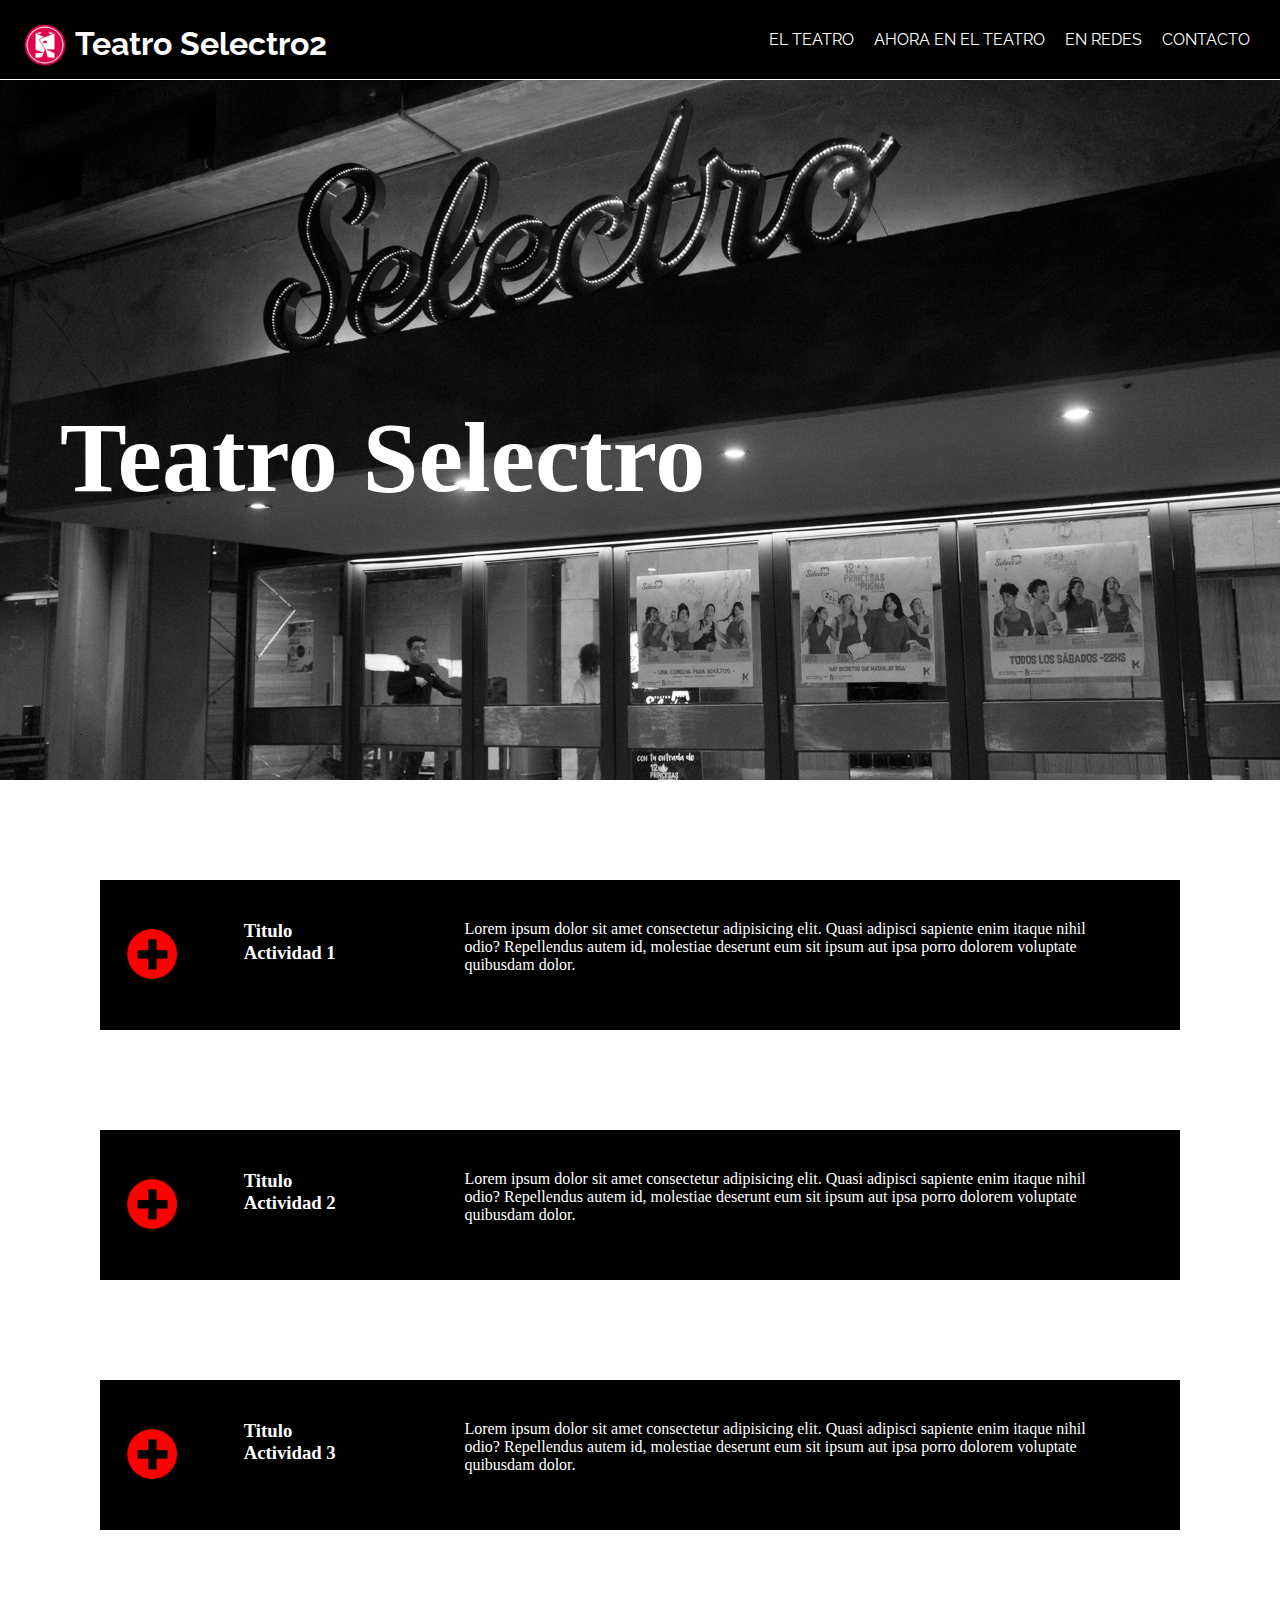
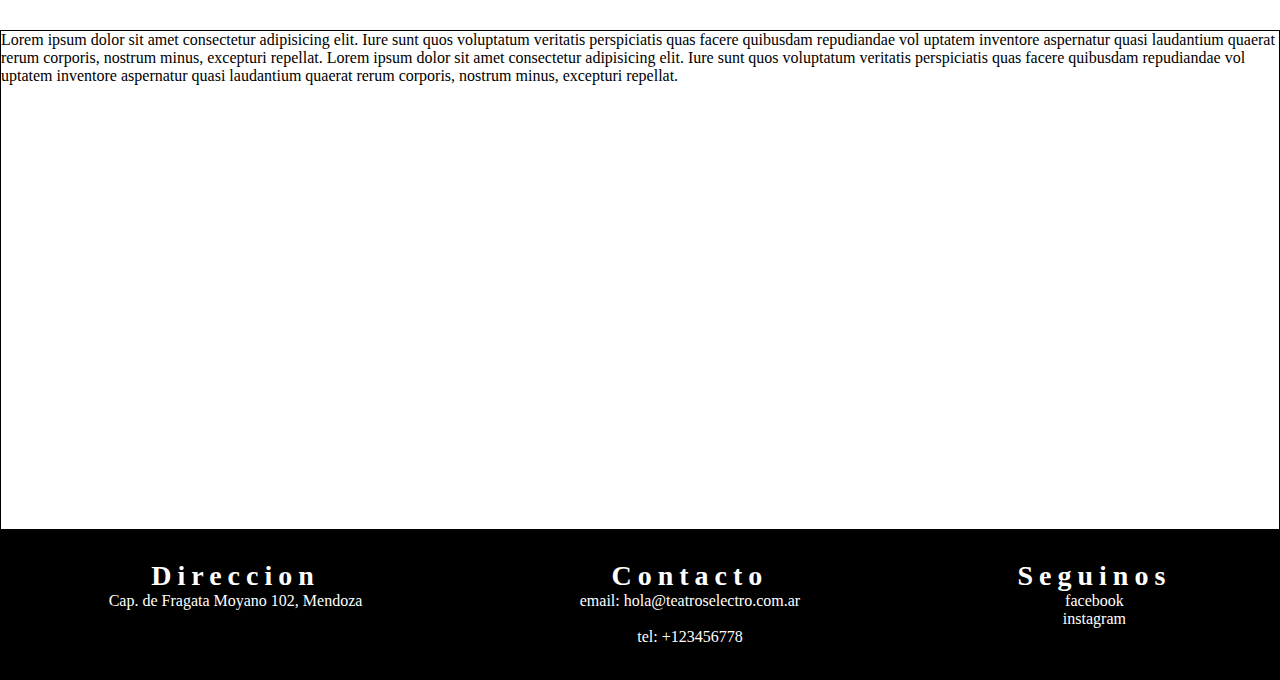
<file: index.html>
<!DOCTYPE html>
<html lang="en">

<head>
    <meta charset="UTF-8">
    <meta http-equiv="X-UA-Compatible" content="IE=edge">
    <meta name="viewport" content="width=device-width, initial-scale=1.0">


    <!-- sector de enlaces a documentos de estiloos -->


    <!-- fuentes de google -->
    <link rel="preconnect" href="https://fonts.googleapis.com">
    <link rel="preconnect" href="https://fonts.gstatic.com" crossorigin>
    <link href="https://fonts.googleapis.com/css2?family=Raleway:ital@0;1&display=swap" rel="stylesheet">


    <!-- css principal mio, siempre al final-->
    <link rel="stylesheet" href="css/styles1.css">



    <title>Teatro</title>
</head>


<body class="body_mio">
    <!-- ================================================================================================================= -->
    <header class="header2">
        <a href="index.html">
            <img class="imagenHeader" src="css/media/logo_1.png" alt="logo teatro">
        </a>
        <h1>Teatro Selectro2</h1>
        <div class="navOculto">
            <button class="botonNav"><img src="css/media/logo_mobile2.jpg" alt="boton menu"></button>
            <div class="navContenido">
                <a href="us.html">EL TEATRO</a>
                <a href="plays.html">AHORA EN EL TEATRO</a>
                <a href="digital.html">EN REDES</a>
                <a href="contact.html">CONTACTO</a>
            </div>
        </div>
    
    </header>
    <!-- ================================================================================================================= -->
    <nav class="nav2">

        

        <a href="us.html">EL TEATRO</a>
        <a href="plays.html">AHORA EN EL TEATRO</a>
        <a href="digital.html">EN REDES</a>
        <a href="contact.html">CONTACTO</a>
    
    </nav>

    <!-- ================================================================================================================= -->


    <main class="main2">


        <div class="fondoMain2">

            <h2 class="tituloMain2">Teatro Selectro</h2>

        </div>

        <!-- actividad 1 -->
        <div class="actividadesMain">

            <button class="linkActividad">
                <a href=""><img src="css/media/mas_actividades.jpg" alt="logo_actividad"></a>
            </button>

            <h3 class="titulosActividad">
                Titulo Actividad 1
            </h3>
            
            <p class="textoActividad">
                Lorem ipsum dolor sit amet consectetur adipisicing elit.
                Quasi adipisci sapiente enim itaque nihil odio? 
                Repellendus autem id, molestiae deserunt eum sit ipsum 
                aut ipsa porro dolorem voluptate quibusdam dolor.
            </p>


        </div>

        <!-- actividad 2 -->
        <div class="actividadesMain">

            <button class="linkActividad">
                <a href=""><img src="css/media/mas_actividades.jpg" alt="logo_actividad"></a>
            </button>

            <h3 class="titulosActividad">
                Titulo Actividad 2
            </h3>
            
            <p class="textoActividad">
                Lorem ipsum dolor sit amet consectetur adipisicing elit.
                Quasi adipisci sapiente enim itaque nihil odio? 
                Repellendus autem id, molestiae deserunt eum sit ipsum 
                aut ipsa porro dolorem voluptate quibusdam dolor.
            </p>


        </div>

        <!-- actividad 3 -->
        <div class="actividadesMain">

            <button class="linkActividad">
                <a href=""><img src="css/media/mas_actividades.jpg" alt="logo_actividad"></a>
            </button>

            <h3 class="titulosActividad">
                Titulo Actividad 3
            </h3>
            
            <p class="textoActividad">
                Lorem ipsum dolor sit amet consectetur adipisicing elit.
                Quasi adipisci sapiente enim itaque nihil odio? 
                Repellendus autem id, molestiae deserunt eum sit ipsum 
                aut ipsa porro dolorem voluptate quibusdam dolor.
            </p>


        </div>


        <p class="parrafito">
            Lorem ipsum dolor sit amet consectetur adipisicing elit.
            Iure sunt quos voluptatum veritatis perspiciatis quas facere quibusdam repudiandae vol
            uptatem inventore aspernatur quasi laudantium quaerat rerum corporis, nostrum minus, excepturi repellat.
        
        
            Lorem ipsum dolor sit amet consectetur adipisicing elit.
            Iure sunt quos voluptatum veritatis perspiciatis quas facere quibusdam repudiandae vol
            uptatem inventore aspernatur quasi laudantium quaerat rerum corporis, nostrum minus, excepturi repellat.
        
        </p>


        <footer class="footer2">

            <div class="sectorF1">
                <h4>Direccion</h4>
                <p>Cap. de Fragata Moyano 102, Mendoza</p>
            </div >
    
            <div class="sectorF2">
                <h4>Contacto</h4>
                <p>email: hola@teatroselectro.com.ar</p>
                <br>
                <p>tel: +123456778</p>
            </div>
    
            <div class="sectorF3">
                <h4>Seguinos</h4>
                <a href="https://www.facebook.com/teatroselectro/">facebook</a>
                <br>
                <a href="https://www.instagram.com/teatroselectro/?hl=es">instagram</a>
            </div>
    
    
        </footer>

    </main>
    <!-- ================================================================================================================= -->
   


</body>

</html>
</file>
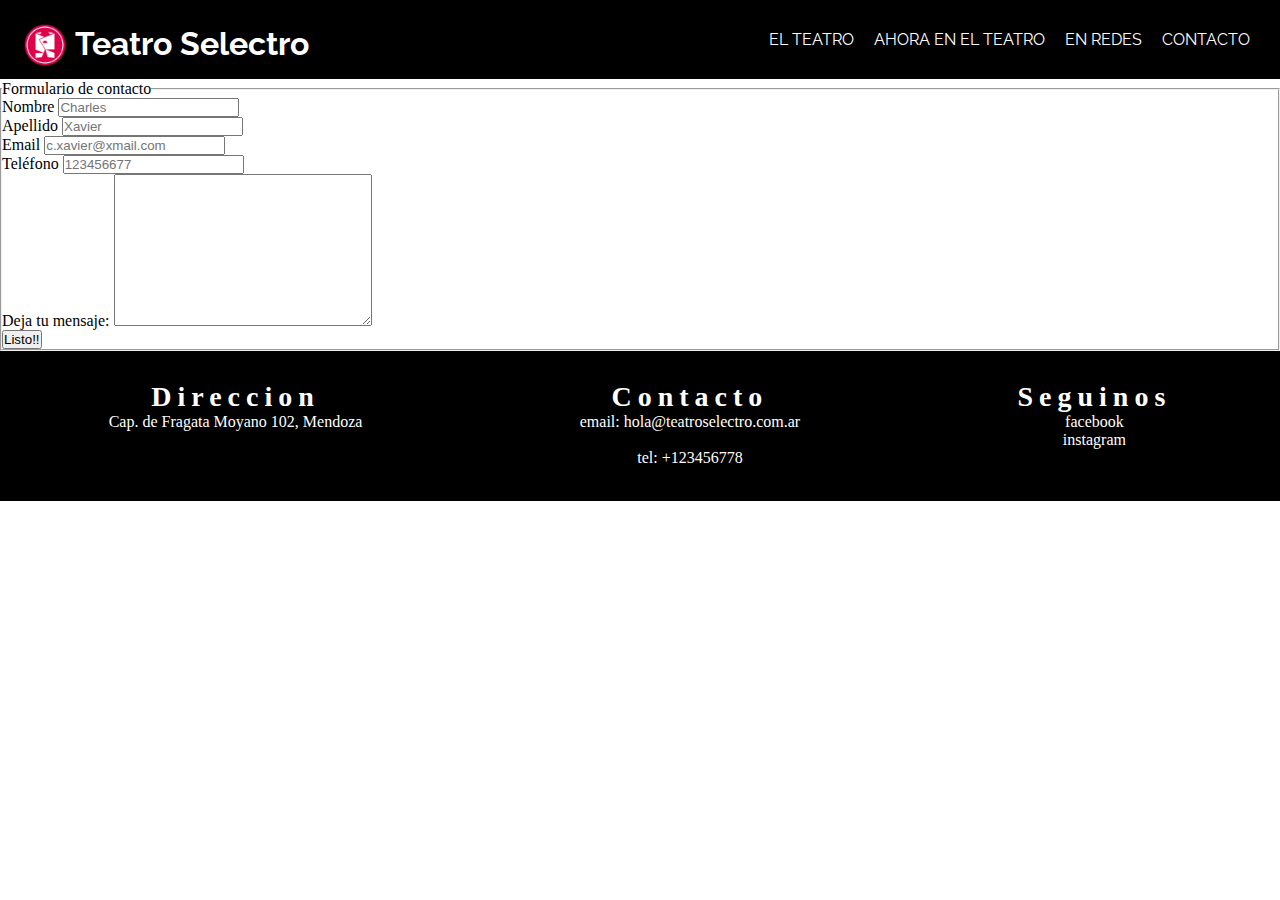
<file: contact.html>
<!DOCTYPE html>
<html lang="en">

<head>
    <meta charset="UTF-8">
    <meta http-equiv="X-UA-Compatible" content="IE=edge">
    <meta name="viewport" content="width=device-width, initial-scale=1.0">



    <!-- sector de enlaces a documentos de estilos -->
    <!-- css principal mio -->
    <link rel="stylesheet" href="css/styles1.css">

    <!-- fuentes de google -->
    <link rel="preconnect" href="https://fonts.googleapis.com">
    <link rel="preconnect" href="https://fonts.gstatic.com" crossorigin>
    <link href="https://fonts.googleapis.com/css2?family=Raleway:ital@0;1&display=swap" rel="stylesheet">


    <title>Teatro</title>
</head>




<body class="body_mio">
    <!-- ================================================================================================================= -->
    <header class="header2">
        <a href="index.html">
            <img class="imagenHeader" src="css/media/logo_1.png" alt="logo teatro">
        </a>
        <h1>Teatro Selectro</h1>
        <div class="navOculto">
            <button class="botonNav"><img src="css/media/logo_mobile2.jpg" alt="boton menu"></button>
            <div class="navContenido">
                <a href="us.html">EL TEATRO</a>
                <a href="plays.html">AHORA EN EL TEATRO</a>
                <a href="digital.html">EN REDES</a>
                <a href="contact.html">CONTACTO</a>
            </div>
        </div>
    
    </header>
    <!-- ================================================================================================================= -->
    <nav class="nav2">

        

        <a href="us.html">EL TEATRO</a>
        <a href="plays.html">AHORA EN EL TEATRO</a>
        <a href="digital.html">EN REDES</a>
        <a href="contact.html">CONTACTO</a>
    
    </nav>

    <!-- ================================================================================================================= -->


    <main class="main2">


        

        
         <!-- formulario en proceso -->

         <div>
            <form action="#" method="post" enctype="application/x-www-form-urlencoded">
                <fieldset>
                    <legend>Formulario de contacto</legend>
                    
                    <div class="formulario-contacto-nombre">
                        <label for="nombre">Nombre</label>
                        <input type="text" name="nombre" placeholder="Charles">
                    </div>
                    <div class="formulario-contacto">
                        <label for="apellido">Apellido</label>
                        <input type="text" name="apellido" placeholder="Xavier">
                    </div>
                    <div>
                        <label for="email">Email</label>
                        <input type="email" name="email" placeholder="c.xavier@xmail.com">
                    </div>
                    <div>
                        <label for="phone">Teléfono</label>
                        <input type="tel" name="phone" placeholder="123456677">
                    </div>

                    <div>
                        <label for="mensaje">Deja tu mensaje:</label>
                        <textarea name="mensaje" id="" cols="30" rows="10"></textarea>
                    </div>

                    <div>
                        <input type="submit" value="Listo!!">

                    </div>


                </fieldset>
        </div>






        </fieldset>

        </form>
        </div>


        <footer class="footer2">

            <div class="sectorF1">
                <h4>Direccion</h4>
                <p>Cap. de Fragata Moyano 102, Mendoza</p>
            </div >
    
            <div class="sectorF2">
                <h4>Contacto</h4>
                <p>email: hola@teatroselectro.com.ar</p>
                <br>
                <p>tel: +123456778</p>
            </div>
    
            <div class="sectorF3">
                <h4>Seguinos</h4>
                <a href="https://www.facebook.com/teatroselectro/">facebook</a>
                <br>
                <a href="https://www.instagram.com/teatroselectro/?hl=es">instagram</a>
            </div>
    
    
        </footer>

    </main>
    <!-- ================================================================================================================= -->
   


</body>

</html>
</file>
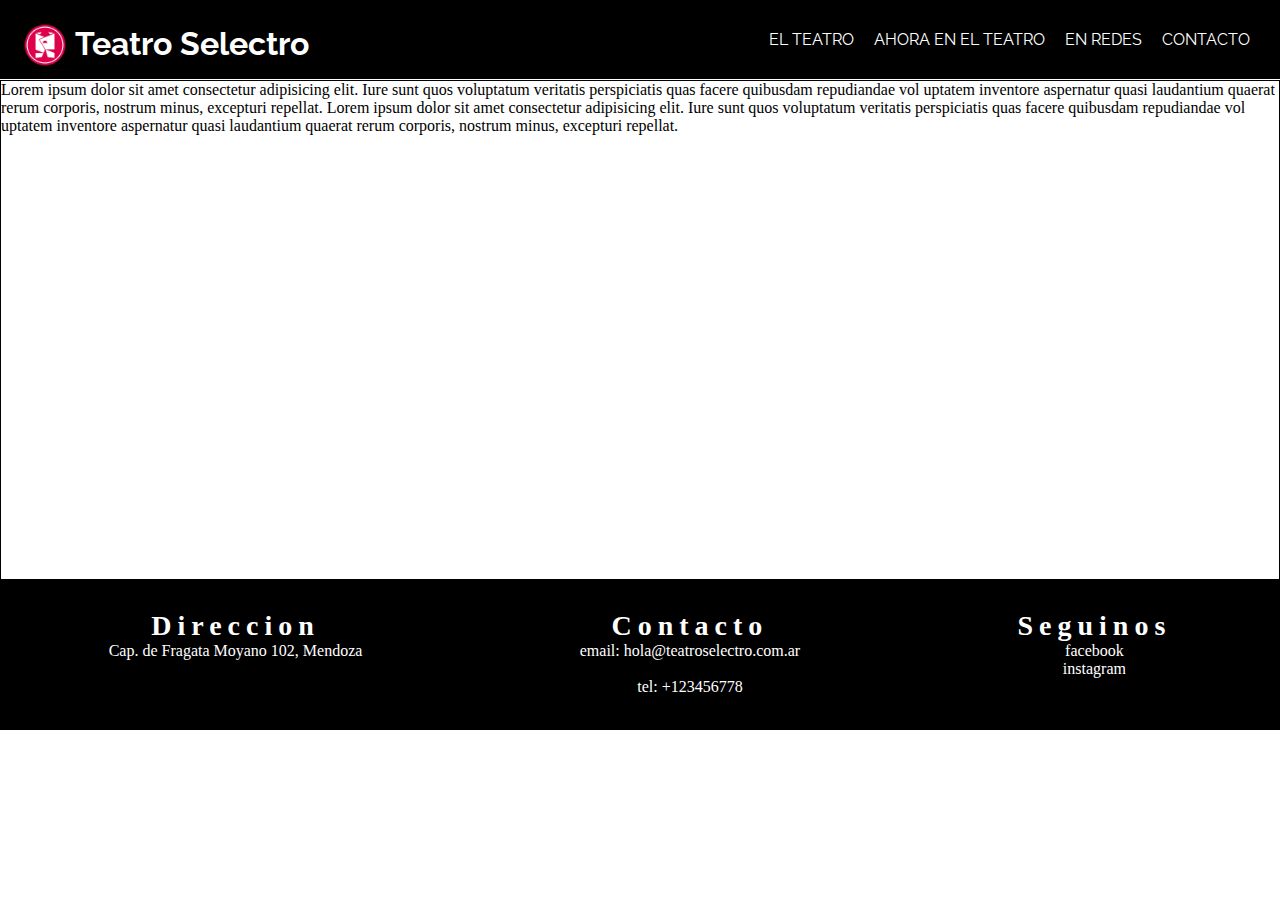
<file: digital.html>
<!DOCTYPE html>
<html lang="en">
<head>
    <meta charset="UTF-8">
    <meta http-equiv="X-UA-Compatible" content="IE=edge">
    <meta name="viewport" content="width=device-width, initial-scale=1.0">

    <!-- sector de enlaces a documentos de estilos -->
    <!-- css principal mio -->
    <link rel="stylesheet" href="css/styles1.css">

    <!-- fuentes de google -->
    <link rel="preconnect" href="https://fonts.googleapis.com">
    <link rel="preconnect" href="https://fonts.gstatic.com" crossorigin>
    <link href="https://fonts.googleapis.com/css2?family=Raleway:ital@0;1&display=swap" rel="stylesheet">


    <title>Teatro</title>
</head>

<body class="body_mio">
    <!-- ================================================================================================================= -->
    <header class="header2">
        <a href="index.html">
            <img class="imagenHeader" src="css/media/logo_1.png" alt="logo teatro">
        </a>
        <h1>Teatro Selectro</h1>
        <div class="navOculto">
            <button class="botonNav"><img src="css/media/logo_mobile2.jpg" alt="boton menu"></button>
            <div class="navContenido">
                <a href="us.html">EL TEATRO</a>
                <a href="plays.html">AHORA EN EL TEATRO</a>
                <a href="digital.html">EN REDES</a>
                <a href="contact.html">CONTACTO</a>
            </div>
        </div>
    
    </header>
    <!-- ================================================================================================================= -->
    <nav class="nav2">

        

        <a href="us.html">EL TEATRO</a>
        <a href="plays.html">AHORA EN EL TEATRO</a>
        <a href="digital.html">EN REDES</a>
        <a href="contact.html">CONTACTO</a>
    
    </nav>

    <!-- ================================================================================================================= -->


    <main class="main2">


        

        
        <p class="parrafito">
            Lorem ipsum dolor sit amet consectetur adipisicing elit.
            Iure sunt quos voluptatum veritatis perspiciatis quas facere quibusdam repudiandae vol
            uptatem inventore aspernatur quasi laudantium quaerat rerum corporis, nostrum minus, excepturi repellat.
        
        
            Lorem ipsum dolor sit amet consectetur adipisicing elit.
            Iure sunt quos voluptatum veritatis perspiciatis quas facere quibusdam repudiandae vol
            uptatem inventore aspernatur quasi laudantium quaerat rerum corporis, nostrum minus, excepturi repellat.
        
        </p>


        <footer class="footer2">

            <div class="sectorF1">
                <h4>Direccion</h4>
                <p>Cap. de Fragata Moyano 102, Mendoza</p>
            </div >
    
            <div class="sectorF2">
                <h4>Contacto</h4>
                <p>email: hola@teatroselectro.com.ar</p>
                <br>
                <p>tel: +123456778</p>
            </div>
    
            <div class="sectorF3">
                <h4>Seguinos</h4>
                <a href="https://www.facebook.com/teatroselectro/">facebook</a>
                <br>
                <a href="https://www.instagram.com/teatroselectro/?hl=es">instagram</a>
            </div>
    
    
        </footer>

    </main>
    <!-- ================================================================================================================= -->
   


</body>

</html>
</file>
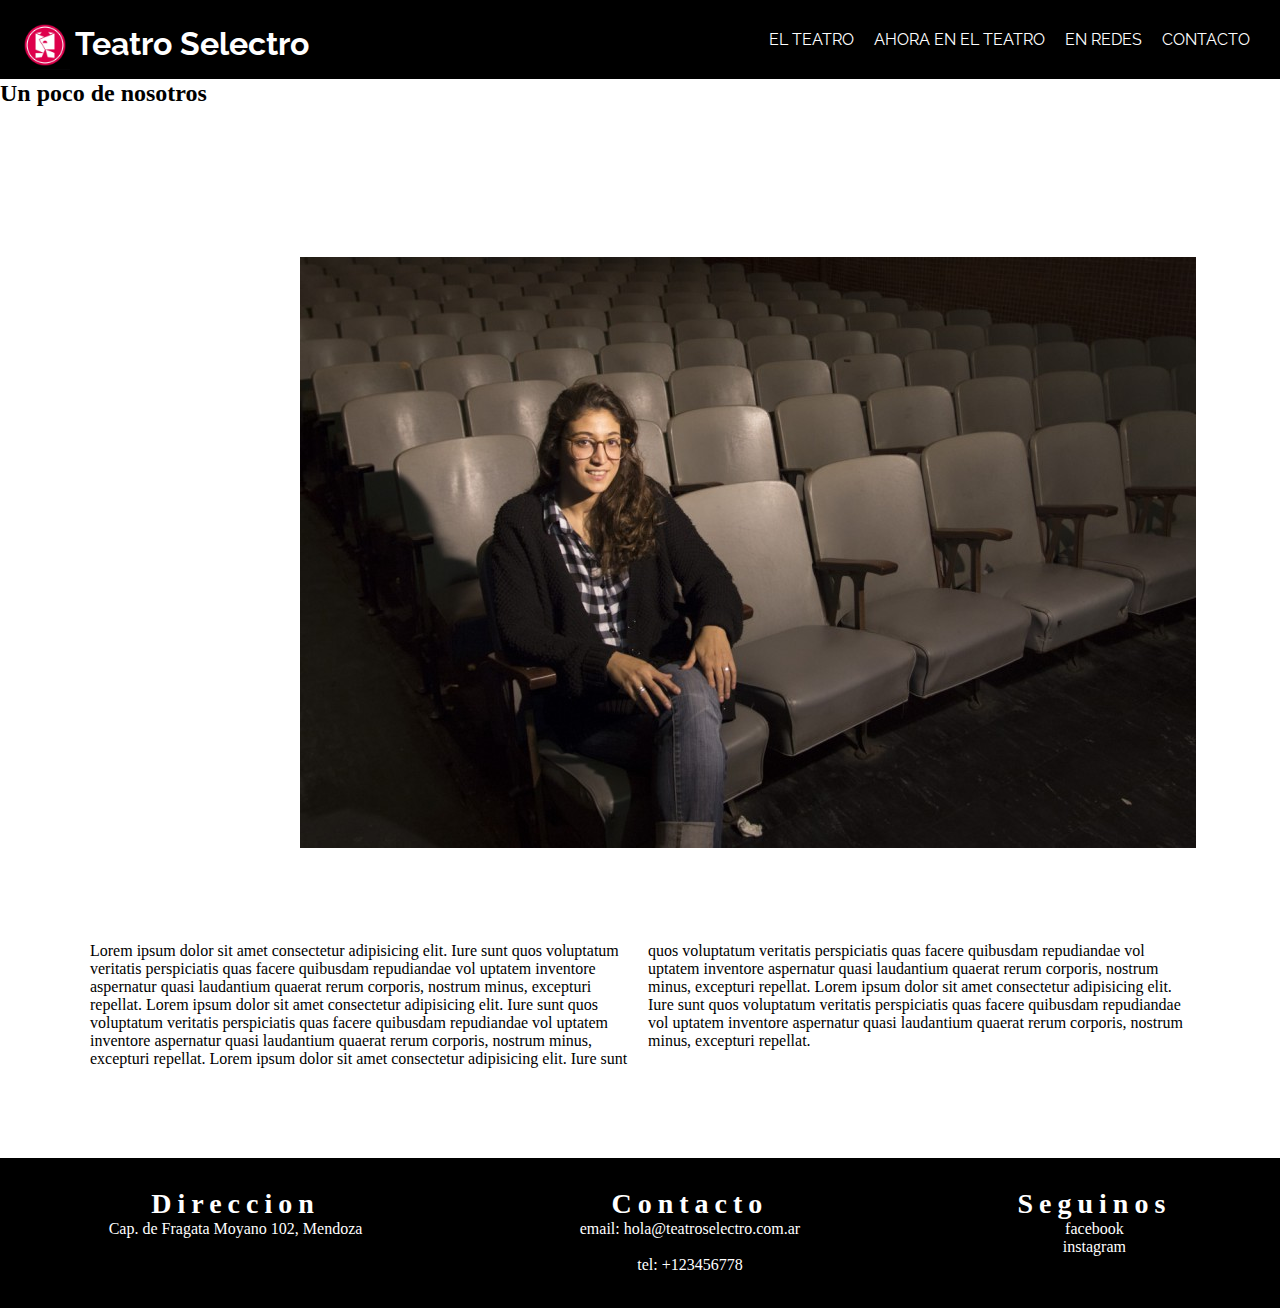
<file: us.html>
<!DOCTYPE html>
<html lang="en">
<head>
    <meta charset="UTF-8">
    <meta http-equiv="X-UA-Compatible" content="IE=edge">
    <meta name="viewport" content="width=device-width, initial-scale=1.0">


    <!-- sector de enlaces a documentos de estilos -->
    <!-- css principal mio -->
    <link rel="stylesheet" href="css/styles1.css">

    <!-- fuentes de google -->
    <link rel="preconnect" href="https://fonts.googleapis.com">
    <link rel="preconnect" href="https://fonts.gstatic.com" crossorigin>
    <link href="https://fonts.googleapis.com/css2?family=Raleway:ital@0;1&display=swap" rel="stylesheet">



    <title>Teatro</title>
</head>

<body class="body_mio">
    <!-- ================================================================================================================= -->
    <header class="header2">
        <a href="index.html">
            <img class="imagenHeader" src="css/media/logo_1.png" alt="logo teatro">
        </a>
        <h1>Teatro Selectro</h1>
        <div class="navOculto">
            <button class="botonNav"><img src="css/media/logo_mobile2.jpg" alt="boton menu"></button>
            <div class="navContenido">
                <a href="us.html">EL TEATRO</a>
                <a href="plays.html">AHORA EN EL TEATRO</a>
                <a href="digital.html">EN REDES</a>
                <a href="contact.html">CONTACTO</a>
            </div>
        </div>
    
    </header>
    <!-- ================================================================================================================= -->
    <nav class="nav2">

        

        <a href="us.html">EL TEATRO</a>
        <a href="plays.html">AHORA EN EL TEATRO</a>
        <a href="digital.html">EN REDES</a>
        <a href="contact.html">CONTACTO</a>
    
    </nav>

    <!-- ================================================================================================================= -->


    <main class="main2">

        <h2 class="tituloUs">
            Un poco de nosotros
        </h2>


        
        <img class="fotoUs" src="css/media/fonde_us.jpg" alt="foto staff teatro">



        
        <p class="textoUs">
            Lorem ipsum dolor sit amet consectetur adipisicing elit.
            Iure sunt quos voluptatum veritatis perspiciatis quas facere quibusdam repudiandae vol
            uptatem inventore aspernatur quasi laudantium quaerat rerum corporis, nostrum minus, excepturi repellat.
        
        
            Lorem ipsum dolor sit amet consectetur adipisicing elit.
            Iure sunt quos voluptatum veritatis perspiciatis quas facere quibusdam repudiandae vol
            uptatem inventore aspernatur quasi laudantium quaerat rerum corporis, nostrum minus, excepturi repellat.

            Lorem ipsum dolor sit amet consectetur adipisicing elit.
            Iure sunt quos voluptatum veritatis perspiciatis quas facere quibusdam repudiandae vol
            uptatem inventore aspernatur quasi laudantium quaerat rerum corporis, nostrum minus, excepturi repellat.
        
        
            Lorem ipsum dolor sit amet consectetur adipisicing elit.
            Iure sunt quos voluptatum veritatis perspiciatis quas facere quibusdam repudiandae vol
            uptatem inventore aspernatur quasi laudantium quaerat rerum corporis, nostrum minus, excepturi repellat.
        
        </p>


        <footer class="footer2">

            <div class="sectorF1">
                <h4>Direccion</h4>
                <p>Cap. de Fragata Moyano 102, Mendoza</p>
            </div >
    
            <div class="sectorF2">
                <h4>Contacto</h4>
                <p>email: hola@teatroselectro.com.ar</p>
                <br>
                <p>tel: +123456778</p>
            </div>
    
            <div class="sectorF3">
                <h4>Seguinos</h4>
                <a href="https://www.facebook.com/teatroselectro/">facebook</a>
                <br>
                <a href="https://www.instagram.com/teatroselectro/?hl=es">instagram</a>
            </div>
    
    
        </footer>

    </main>
    <!-- ================================================================================================================= -->
   


</body>

</html>
</file>
<file: css/styles1.css>
/*reseteo y demas inicios varios*/

*{
    margin: 0;
    padding: 0;
    box-sizing: border-box;
}


/*para mi coach/profe: si no ven mucho BEM aplicado, paciencia, lo voy a ordenar lo juro jajaja*/


/*1)ordenar y darle color a las secciones main*/

header{
    height: 80px;
    background-color: black;
    color: white;
    font-family: 'Raleway', sans-serif;
}
main{
    height: 700px;
    background-color: white;
}

footer{
    height: 150px;
    background-color: black;
    color: white;
}


nav{
    display:inline;
    float: inline-end;
    font-family: 'Raleway', sans-serif;
    
}

/*======================================================*/
/*intento evolucionado, agragando grid y flex*/

/*primero el grid general*/
.body_mio{

    display: grid;
    grid-template-areas: 
        'header nav nav'
        'main main main'
        ;

    grid-template-columns: 1fr;
    grid-template-rows: auto auto;


}

.header2{
    grid-area: header;
    display:flex;
    position: sticky;
    top:0;
    
    background-color: black;
    padding-left: 20px;
    padding-top: 20px;
    border-bottom: solid 1px white;
    z-index: 4;


}

/*titulo y logo*/

.imagenHeader{
    width: 50px;
    height: 50px;

    transition: width height 1s;
    
}

.imagenHeader:hover{
    width: 55px;
    height: 55px;
}



.header2 h1{
    padding: 5px;
}

.botonNav{
    display: none;
}


.navContenido{
    display:none
}
/*======================================================*/



/*acomodamos el menu*/

.nav2{
    grid-area: nav ;
    position:sticky;
    top:0;
    
    /*width: 800px;*/
    background-color: black;
    display: flex;
    justify-content: flex-end;
    align-items: center;
    list-style: none;
    text-decoration: none;

    padding-left: 20px;
    padding-right: 20px;
    border-bottom: solid 1px white;
    z-index: 4;
}


.nav2 a{
    background-color: transparent;
    position: relative;
    color: white;
    text-decoration: none;
    margin-left: 10px;
    margin-right: 10px;
    
    transition: 1s padding ease-out, 1s margin ease-out, 1s border ease-out;
    
    
    
}

.nav2 a:hover{
    padding: 10px;
  margin: -10px 5px;
  border: 2px solid #ddd;
  
    
}


/*======================================================*/



.main2{
    grid-area: main ;
    
    
}

/*comtenido del main*/

/*imagen de fonde*/


.fondoMain2{
    background-image: url(media/fondo_index.jpg);
    filter: grayscale(1);
    
    
    width: 100%;
    height: 700px;
    
}

.tituloMain2{
    display: inline-block;
    font-size: 100px;
    color: white;
    margin-top: 25%;
    margin-left: 60px;
}

.parrafito{
    
    width: 100%;
    height: 500px;
    border: 1px solid black;
}





/*===================================index===================================*/
/*contenedores de actividaddes*/
.actividadesMain{
    color: white;
    background-color: black;
    display: flex;


    margin: 100px;


}

.linkActividad{
    border: none;
    height: 150px;
    width: 150px;
    background-color: black;
}


.linkActividad img{
    height: 50px;
    width: 50px;
}


.titulosActividad{
    margin: 40px 40px 0px 40px ;

}

.textoActividad{
    height: fit-content;
    width: fit-content;
    padding: 0px 40px 0px 40px ;
    margin: 40px 40px 0px 40px ;
    border-left: 1px solid black;
}

/*===================================us===================================*/
.tituloUs{

}





.fotoUs{
    margin-left: 300px;
    margin-top:150px;
}


.textoUs{
    column-count: 2;
    margin: 90px;
}




/*===================================plays===================================*/



.tituloPlays{
    font-size: 5rem;
    margin-top: 2rem;
    margin-left: 8rem;
    
}




/*=========================el grid re loco============================*/

.grid_plays{
    display: grid;
    grid-template-areas:
        "obra1 obra1 obra2 obra3"
        "obra4 obra5 obra6 obra7"
    ;

    grid-template-columns: 1fr 1fr 1fr 1fr;
    grid-template-rows: 200 px;

    margin: 8rem;


}



.obra1{
    background-color: red;
    grid-area:  obra1;
}

.obra2{
    background-color: beige;
    grid-area: obra2;
}

.obra3{
    background-color: aqua;
    grid-area: obra3;
}

.obra4{
    background-color: orchid;
    grid-area: obra4;
}

.obra5{
    background-color: blue;
    grid-area: obra5;
}

.obra6{
    background-color: chocolate;
    grid-area: obra6;
}

.obra7{
    background-color: olive;
    grid-area: obra7;
}


.imagenGridPlays{
    width: 100%;
    height: 15rem;
}

.textoObras{
    height: 10rem;
}

.textoObras h3{
    font-size: 2rem;
    display: inline-block;
    padding-top: 2rem;
    padding-left:2rem;
}

.textoObras h3 a{
    text-decoration: none;
    color: black;
}

.textoObras h3 a:hover{
    text-decoration: underline;
}

.botonObra{
    width: 100%;
    border: none;
    background-color: inherit;
    filter: brightness(0.8);
}

.containerObra {
    position: relative;
    background-color: inherit;
    
    
    
}

.contenidoObra{
    display: none;
    position: absolute;
}


.containerObra:hover .contenidoObra{
    display: block;
    background-color: inherit;
    filter:brightness(0.8);
    height: auto;

    padding: 2rem;

}

.botonSecundario{
    border: none;
    display: block;
    margin-top: 1.5rem;

}

.botonSecundario a{
    background-color: white;
    padding: 1rem;
    
    
}

/*======================================================*/


.footer2{
    grid-area: footer;
    display: flex;
    justify-content: space-around;
    background-color: black;
}

/*acomodamos el flex del footer*/

.footer2 div{
    background-color: transparent;
    text-align: center;
    padding: 30px;
}

.footer2 div h4{
    font-size: 28px;
    letter-spacing: 6px;
}

.footer2 div a{
    color: white;
    text-decoration: none;
}

/*======================================================*/



/*===========================================================================================================================*/
/*
███╗░░░███╗░█████╗░██████╗░██╗██╗░░░░░███████╗
████╗░████║██╔══██╗██╔══██╗██║██║░░░░░██╔════╝
██╔████╔██║██║░░██║██████╦╝██║██║░░░░░█████╗░░
██║╚██╔╝██║██║░░██║██╔══██╗██║██║░░░░░██╔══╝░░
██║░╚═╝░██║╚█████╔╝██████╦╝██║███████╗███████╗
╚═╝░░░░░╚═╝░╚════╝░╚═════╝░╚═╝╚══════╝╚══════╝*/

/*===========================================================================================================================*/

@media  screen and (max-width: 375px) {



/*primero el grid general*/
.body_mio{

    display: grid;
    grid-template-areas: 
        'header'
        'main'
        ;

    grid-template-columns: 375px;
    grid-template-rows: auto auto;


}


.header2{

 justify-content: space-between;
}







/*titulo y logo*/

    .imagenHeader{
        width: 40px;
        height: 40px;
        
    }
    
    .header2 h1{
        display: none;
    }

    .botonNav{
        display: inline;
        background-color: transparent;
        border: none;
        cursor: pointer;
        margin-right: 20px;
        
    }


/*dropdown menu*/
    .botonNav img{
        width: 40px;
        height: 30px;
    }

    .navOculto {
        position: relative;
        display: inline-block;
    }

    .navContenido {
        display: none;
        position: absolute;
        background-color: #f9f9f9;
        min-width: 160px;
        box-shadow: 0px 8px 16px 0px rgba(0, 0, 0, 0.2);
        z-index: 1;
    }

    .navContenido a {
        color: black;
        padding: 12px 16px;
        text-decoration: none;
        display: block;
    }
    
    .navContenido a:hover {
        background-color: #f1f1f1
    }
    
    .navOculto:hover .navContenido {
        display: block;
        right: 40px;
    }


/*======================================================*/

/*acomodamos el menu*/

.nav2{
    display:none;
}


/*======================================================*/


/*comtenido del main*/

/*imagen de fonde*/


.fondoMain2{
    background-image: url(media/fondo_index.jpg);
    background-size:cover;
    filter: grayscale(1);
    width: 375px;
    height: 400px;

}

.tituloMain2{
    display: inline-block;
    font-size: 4rem;
    color: white;
    margin-top: 25%;
    margin-left: 10px;
}


/*======================================================*/


.actividadesMain{
    margin: 1rem;

}

.linkActividad{
    height: 150px;
    width: 150px;
}


.linkActividad img{
    height: 3rem;
    width: 3rem;
}


.titulosActividad{
    margin: 40px 40px 0px 40px ;

}

.textoActividad{
    display:none;
}





/*===================================plays===================================*/

.tituloPlays{
    font-size: 2rem;
    margin-top: 0.5rem;
    margin-left: 2rem;
    
}


/*=========================el grid re loco============================*/

.grid_plays{
    display: grid;
    grid-template-areas:
        "obra1"
        "obra2"
        "obra3"
        "obra4"
        "obra5"
        "obra6"
        "obra7"

    ;

    grid-template-columns: 1fr;
    grid-template-rows: 4rem;

    margin: 1rem;
    

}

.obra1{
    margin-bottom:22rem;
}


.imagenGridPlays{
    width: 100%;
    height: 15rem;
}

.textoObras{
    height: 8rem;
}

.textoObras h3{
    font-size: 2rem;
    padding-top: 2rem;
    padding-left:2rem;
}



.containerObra:hover .contenidoObra{
    height: auto;

    padding: 2rem;

}

.botonSecundario{
    margin-top: 1.5rem;

}

.botonSecundario a{
    padding: 1rem;
    
    
}











/*======================================================*/
/*footer*/

.footer2{
    flex-direction: column;
    justify-content: space-around;
    background-color: black;
}

/*acomodamos el flex del footer*/

.footer2 div{
    background-color: black; 
}


/*======================================================*/













}/*corchete mobile media querie*/
</file>
